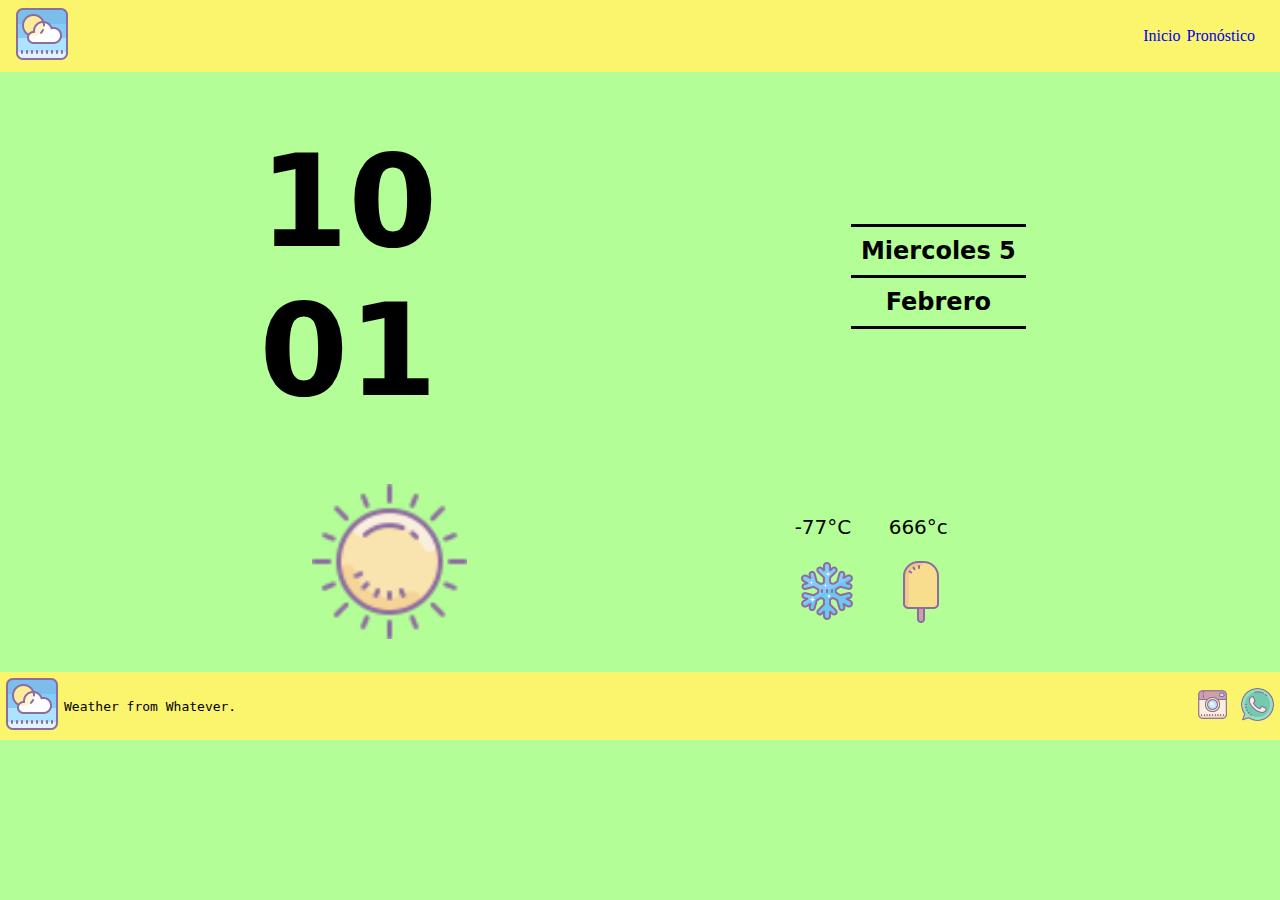
<file: Index.html>
<!DOCTYPE html>
<html lang="es">
<head>
    <meta charset="UTF-8">
    <meta http-equiv="X-UA-Compatible" content="IE=edge">
    <meta name="viewport" content="width=device-width, initial-scale=1.0">
    <link rel="stylesheet" href="Estilos.css">
    <link rel="shortcut icon" href="Multi/cloud_64px.png">
    <title>Clima ;D</title>
</head>
<body id="body">
    <nav>
        <a href="#" class="Logo_a"><img src="Multi/weather_512px.png" class="Logo_img"></a>
        <div class="Menu_div">
            <ul class="Opciones_ul" id="Opciones_ul">
                <li class="Opciones_li"> <a href="Index.html">Inicio</a> </li>
                <li class="Opciones_li"><a href="Pronostico.html">Pronóstico</a> </li>
            </ul>
            <button class="Menu_button" id="Menu_button"><img src="Multi/menu_64px.png" id="Menu" class="Menu_img"></button>
            <button class="Close_button" id="Close_button"><img src="Multi/close_64px.png" id="Menu" class="Menu_img"></button>
        </div>
    </nav>
    <main>
        <div class="Datos_div">
            <h1 class="Hora_h1">10 
                <br>01</h1>
            <div class="Fecha_div">
                <h2 class="Fecha_h2 Miercoles">Miercoles 5</h2>
                <h2 class="Fecha_h2">Febrero</h2>
            </div>
        </div>
        <div class="Tiempo_div">
            <img src="Multi/sun_64px.png" alt="" class="Estrella_img">
            <div class="Intervalos_div">
                <div class="Minimo_div Intervalo_div">
                    <p class="Temperatura_p">-77°C</p>
                    <img src="Multi/snowflake_64px.png" alt="" class="Referencia_img">
                </div>
                <div class="Minimo_div Intervalo_div">
                    <p class="Temperatura_p">666°c</p>
                    <img src="Multi/ice_pop_64px.png" alt="" class="Referencia_img">
                </div>
            </div>
        </div>
    </main>
    <footer>
        <div class="Eslogan_div">
            <a href="Index.html"><img src="Multi/weather_512px.png" class="Logo_img"></a>
            <p class="Eslogan_p">Weather from Whatever.</p>
        </div>
        <div class="Redes_div">
            <a href="https://www.instagram.com/gael._.ae/" class="Redes_a">
                <img src="Multi/instagram_old_64px.png" alt="" class="Redes_img">
            </a>
            <a href="https://wa.me/51952696245?text=Hoola" class="Redes_a">            
                <img src="Multi/whatsapp_64px.png" alt="" class="Redes_img">
            </a>
        </div>
    </footer>
    <script src="Menu_button.js"></script>
</body>
</html>
</file>
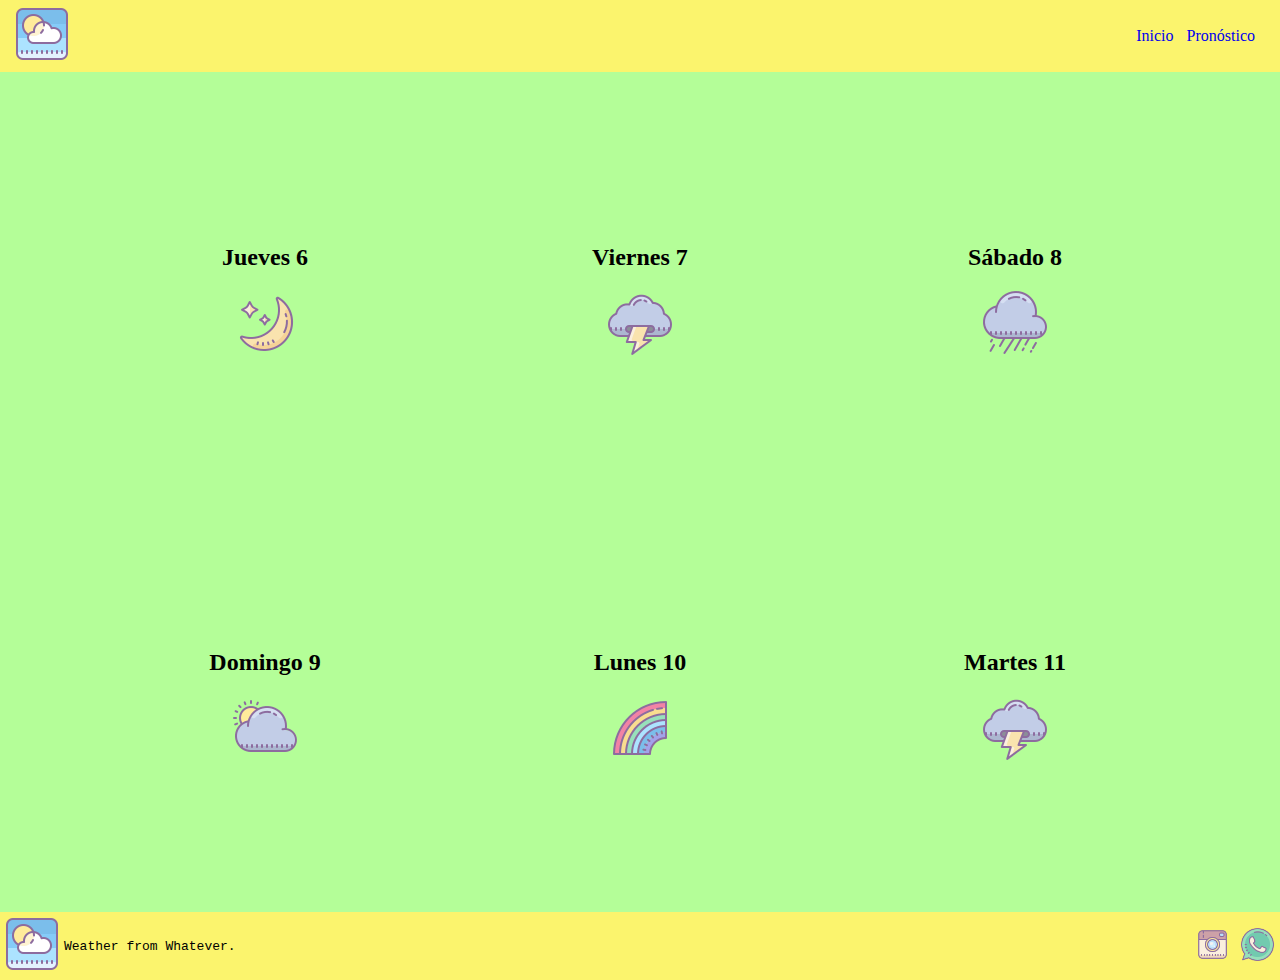
<file: Pronostico.html>
<!DOCTYPE html>
<html lang="es">
<head>
    <meta charset="UTF-8">
    <meta http-equiv="X-UA-Compatible" content="IE=edge">
    <meta name="viewport" content="width=device-width, initial-scale=1.0">
    <link rel="stylesheet" href="Pronostico.css">
    <link rel="shortcut icon" href="Multi/cloud_64px.png">
    <title>Clima ;D</title>
</head>
<body>
    <nav>
        <a href="Index.html" class="Logo_a"><img src="Multi/weather_512px.png" class="Logo_img"></a>
        <div class="Menu_div">
            <ul class="Opciones_ul" id="Opciones_ul">
                <li class="Opciones_li"> <a href="Index.html">Inicio</a> </li>
                <li class="Opciones_li"><a href="Pronostico.html">Pronóstico</a> </li>
            </ul>
            <button class="Menu_button" id="Menu_button"><img src="Multi/menu_64px.png" id="Menu" class="Menu_img"></button>
            <button class="Close_button" id="Close_button"><img src="Multi/close_64px.png" id="Menu" class="Menu_img"></button>
        </div>
    </nav>
    <main>
        <div class="Dia_div">
            <h2 class="Dia_h2">Jueves 6</h2>
            <img src="Multi/moon_and_stars_64px.png" class="Referencia_img">
        </div>
        <div class="Dia_div">
            <h2 class="Dia_h2">Viernes 7</h2>
            <img src="Multi/cloudshot_64px.png" class="Referencia_img">
        </div>
        <div class="Dia_div">
            <h2 class="Dia_h2">Sábado 8</h2>
            <img src="Multi/rain_64px.png" class="Referencia_img">
        </div>
        <div class="Dia_div">
            <h2 class="Dia_h2">Domingo 9</h2>
            <img src="Multi/partly_cloudy_day_64px.png" class="Referencia_img">
        </div>
        <div class="Dia_div">
            <h2 class="Dia_h2">Lunes 10</h2>
            <img src="Multi/rainbow_64px.png" class="Referencia_img">
        </div>
        <div class="Dia_div">
            <h2 class="Dia_h2">Martes 11</h2>
            <img src="Multi/cloudshot_64px.png" class="Referencia_img">
        </div>
    </main>
    <footer>
        <div class="Eslogan_div">
            <a href="Index.html"><img src="Multi/weather_512px.png" class="Logo_img"></a>
            <p class="Eslogan_p">Weather from Whatever.</p>
        </div>
        <div class="Redes_div">
            <a href="https://www.instagram.com/gael._.ae/" class="Redes_a">
                <img src="Multi/instagram_old_64px.png" alt="" class="Redes_img">
            </a>
            <a href="https://wa.me/51952696245?text=Hoola" class="Redes_a">            
                <img src="Multi/whatsapp_64px.png" alt="" class="Redes_img">
            </a>
        </div>
    </footer>
    <script src="Menu_button.js"></script>
</body>
</html>
</file>
<file: Estilos.css>
body{
    margin: 0px;
    background-color:#b4fe98 ;
}
nav{
    background-color: #FBF46D;
    display: flex;
    justify-content: space-between;
    align-items: center;
    padding: 2px 10px 2px 10px;
}
.Logo_img{
    height: 64px;
}
.Menu_img{
    height: 64px;
    z-index: 2;
}
.Close_button{
    display: none;
    z-index: 2;
}
.Opciones_ul{
    display: none;
    justify-content: space-evenly; align-items: center;
}
.Opciones_li{
    list-style: none;
    margin: 3px;
    font-size: 64px;
    font-family: fantasy;
    justify-content: space-evenly; align-items: center;
}
a{
    text-decoration: none;
}
.active{
    display: flex;
    transform: translateX(0%);
    
}
.second_active{
    flex-direction: column;
    background-color: #998cbe;
    height: 100vh;
    position: fixed;
    bottom: 0px;
    top: -16px;
    right: 0px;
    width: 100vw;
    height: 100vh;
    transform: translateX(0%);
    transition: all 0s;
    display: flex;
}
.unactive{
    display: none;
    transform: translateX(0%);
}
button{
    background-color: transparent;
    border: none;
    cursor: pointer;
    position:sticky;
}
.Datos_div{
    display: flex;
    flex-direction: column;
    align-items: center;
    justify-content: center;
    margin: 20px;
}
.Hora_h1{
    display: flex;
    justify-content: center;
    align-items: center;
    font-size: 128px;
    font-family: system-ui, -apple-system, BlinkMacSystemFont, 'Segoe UI', Roboto, Oxygen, Ubuntu, Cantarell, 'Open Sans', 'Helvetica Neue', sans-serif;
    margin: 5px;
}
.Fecha_h2{
    display: flex;
    justify-content: center;
    align-items: center;
    border-bottom: solid;
    padding: 10px;
    margin: 0px;
    font-family: system-ui, -apple-system, BlinkMacSystemFont, 'Segoe UI', Roboto, Oxygen, Ubuntu, Cantarell, 'Open Sans', 'Helvetica Neue', sans-serif;

}
.Miercoles{
    border-top: solid ;
}
.Tiempo_div{    
    display: flex;
    justify-content: space-evenly;
    align-items: center;
    margin-bottom: 30px;
}
.Estrella_img{
    height: 155px;
}
.Intervalos_div{
    display: flex;
    justify-content: space-around;
    align-items: center;
}
.Intervalo_div{
    padding: 15px;
}
.Temperatura_p{
    font-size: 20px;
    font-family: system-ui, -apple-system, BlinkMacSystemFont, 'Segoe UI', Roboto, Oxygen, Ubuntu, Cantarell, 'Open Sans', 'Helvetica Neue', sans-serif;

}
footer{
    background-color: #FBF46D;
    display: flex;
    justify-content: space-between;
    align-items: center;
    width: 100%;

}
.Eslogan_div{
    display: flex;
    justify-content: space-evenly;
    align-items: center;
}
.Eslogan_p{
    font-family:monospace;
}
.Redes_div{
    display: flex;
    justify-content: space-between;
}
.Redes_img{
    height: 35px;
    margin: 5px;
}
@media screen and (min-width:160.8mm){
    .Opciones_ul{
        display: flex;
        transform: translateX(0%);
        justify-content: space-evenly; align-items: center;
    }
    .Menu_div{
        display: flex;
        transform: translateX(0%);
        justify-content: space-evenly; align-items: center;
    }
    .Opciones_li{
        font-size: 16px;
    }
    .Menu_img{
        display: none;
    }
    .Datos_div{
        display: flex;
        flex-direction: row;
        justify-content: space-around;
        margin: 50px;
    }
    
}
</file>
<file: Pronostico.css>
body{
    margin: 0px;
    background-color:#b4fe98 ;
    height: 100vh;
}
nav{
    background-color: #FBF46D;
    display: flex;
    justify-content: space-between;
    align-items: center;
    padding: 2px 10px 2px 10px;
}
.Logo_img{
    height: 64px;
}
.Menu_img{
    height: 64px;
    z-index: 2;
}
.Close_button{
    display: none;
    z-index: 2;
}
.Opciones_ul{
    display: none;
    justify-content: space-evenly; align-items: center;
}
.Opciones_li{
    list-style: none;
    margin: 3px;
    font-size: 64px;
    font-family: fantasy;
    margin-left: 10px;

}
a{
    text-decoration: none;
}
.active{
    display: flex;
    transform: translateX(0%);
    
}
.second_active{
    flex-direction: column;
    background-color: #998cbe;
    height: 100vh;
    position: fixed;
    bottom: 0px;
    top: -16px;
    right: 0px;
    width: 100vw;
    height: 100vh;
    transform: translateX(0%);
    transition: all 0s;
    display: flex;
}
.unactive{
    display: none;
    transform: translateX(0%);
}
button{
    background-color: transparent;
    border: none;
    cursor: pointer;
    position:sticky;
}
main{
    margin: 15px;
    display:grid;
    grid-template-columns: repeat(3, 30%);
    justify-content: center;
    align-items: center;
    height: 90%;
}
.Dia_div{
    display: flex;
    justify-content: center; align-items: center;
    flex-direction: column;
}
footer{
    background-color: #FBF46D;
    display: flex;
    justify-content: space-between;
    align-items: center;
    width: 100%;
}
.Eslogan_div{
    display: flex;
    justify-content: space-evenly;
    align-items: center;
}
.Eslogan_p{
    font-family:monospace;
}
.Redes_div{
    display: flex;
    justify-content: space-between;
}
.Redes_img{
    height: 35px;
    margin: 5px;
}
@media screen and (min-width:160.8mm){
    .Opciones_ul{
        display: flex;
        transform: translateX(0%);
        justify-content: space-evenly; align-items: center;
    }
    .Menu_div{
        display: flex;
        transform: translateX(0%);
        justify-content: space-evenly; align-items: center;
    }
    .Opciones_li{
        font-size: 16px;
    }
    .Menu_img{
        display: none;
    }
    .Datos_div{
        display: flex;
        flex-direction: row;
        justify-content: space-around;
        margin: 50px;
    }
    
}
@media screen and (max-width:400px){
    main{
        margin: 15px;
        display:grid;
        grid-template-columns: repeat(2, 50%);
        justify-content: center;
        align-items: center;
        height: 90%;
    }
    
}
</file>
